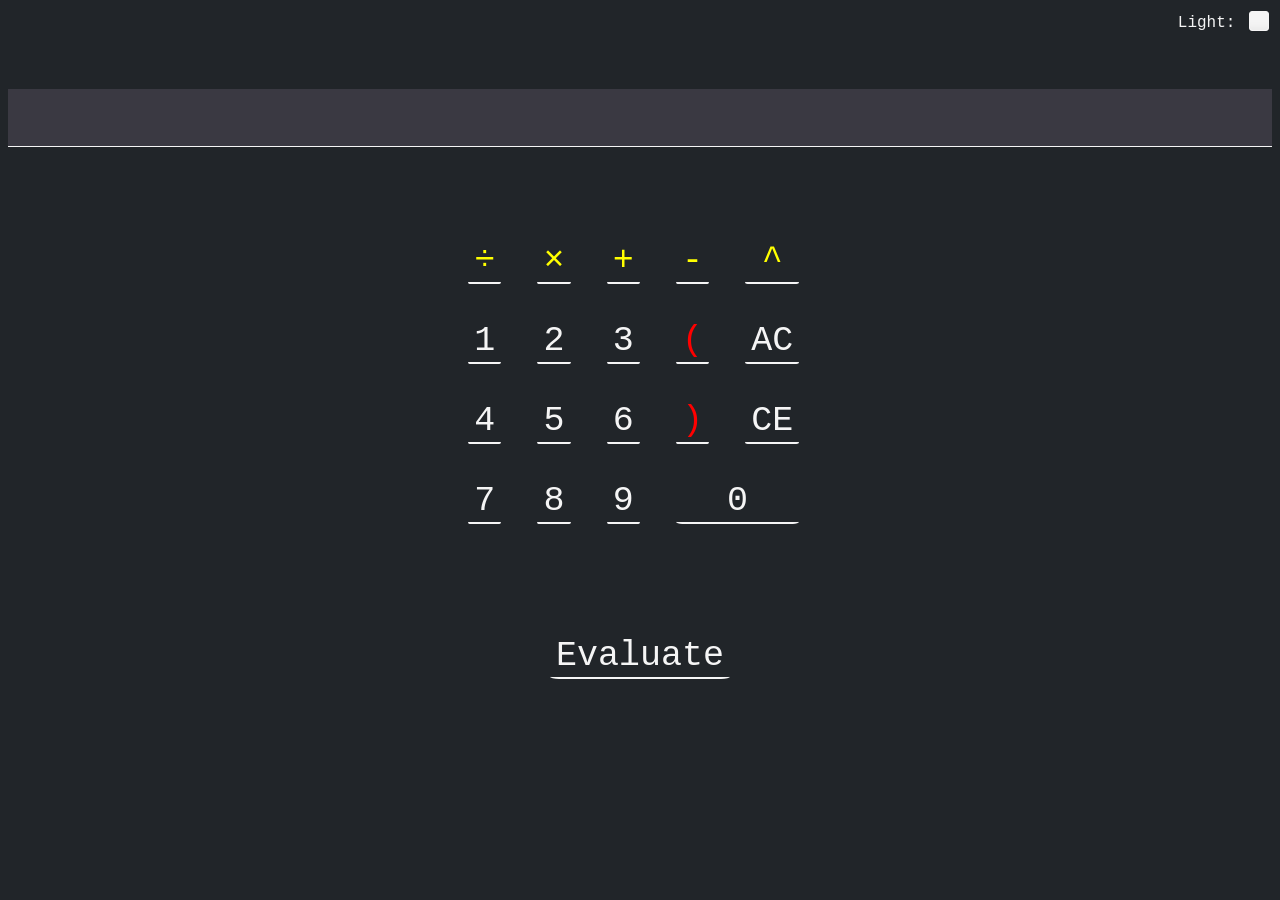
<file: index.html>
<!DOCTYPE html>
<html lang="en">
<head>
    <meta charset="UTF-8">
    <meta http-equiv="X-UA-Compatible" content="IE=edge">
    <!--link href="css/bootstrap.css" rel="stylesheet"-->
    <meta name="viewport" content="width=device-width, initial-scale=1.0">
    <link href="style.css" rel="stylesheet">
    <title>MathExpression</title>
</head>
<body>
    <div class="mode">
        <span id="mode-shift" class="mode-shift">Light: </span>
        <input type="checkbox" name="mode-check" id="mode-check" class="mode-check" onclick="modeChange()">
    </div>
    <div class="input-output-wrapper">
        <div class="input">
            <!--form>
                <label for="single" class="label">Enter: </label>
                <input type="text" id="single" class="text" autocomplete="off">
                <br><br>
                <div class="place_btn">
                    <button type="button" id="btn" class="btn" onclick="main()">Evaluate</button>
                </div>
            </form-->
            <!--div class="left"></div-->
            <div class="gap"></div>
            <div class="main-expr">
                <span class="expr-text" id="main-expr">&nbsp;</span>
            </div>
            <div class="gap"></div>
            <div class="main-panel">
                <div class="log"></div>
                <div class="btn-container">

                    <button class="btn operator" id="/" onclick="add('÷')">÷</button>
                    <button class="btn operator" id="*" onclick="add('×')">×</button>
                    <button class="btn operator" id="+" onclick="add('+')">+</button>
                    <button class="btn operator" id="-" onclick="add('-')">-</button>
                    <button class="btn operator" id="^" onclick="add('^')">^</button>
            
                    <button class="btn regular" id="1" onclick="add('1')">1</button>
                    <button class="btn regular" id="2" onclick="add('2')">2</button>
                    <button class="btn regular" id="3" onclick="add('3')">3</button>
                    <button class="btn parenthesis" id="open-parenthesis" onclick="add('(')">(</button>
                    <button class="btn regular" id="clear-main" onclick="clear_main()">AC</button>

                    <button class="btn regular" id="4" onclick="add('4')">4</button>
                    <button class="btn regular" id="5" onclick="add('5')">5</button>
                    <button class="btn regular" id="6" onclick="add('6')">6</button>
                    <button class="btn parenthesis" id="close-parenthesis" onclick="add(')')">)</button>
                    <button class="btn regular" id="back-space" onclick="backspace()">CE</button>

                    <button class="btn regular" id="7" onclick="add('7')">7</button>
                    <button class="btn regular" id="8" onclick="add('8')">8</button>
                    <button class="btn regular" id="9" onclick="add('9')">9</button>
                    <button class="btn regular zero" id="0" onclick="add('0')">0</button>
                    <!--button class="hide"></button-->
                    
                </div> 
                <div class="functions"></div>
            </div>
            <div class="gap"></div>
            <div class="btn-submit">
                <button class="btn regular" id="submit" onclick="main()">Evaluate</button>
            </div>
            
        </div>
        <div class="gap"></div>
        <div class="output">
            <h1 id="Answer"></h1>
        </div>
    </div>
    <script src="F.js"></script>
</body>
</html>
</file>
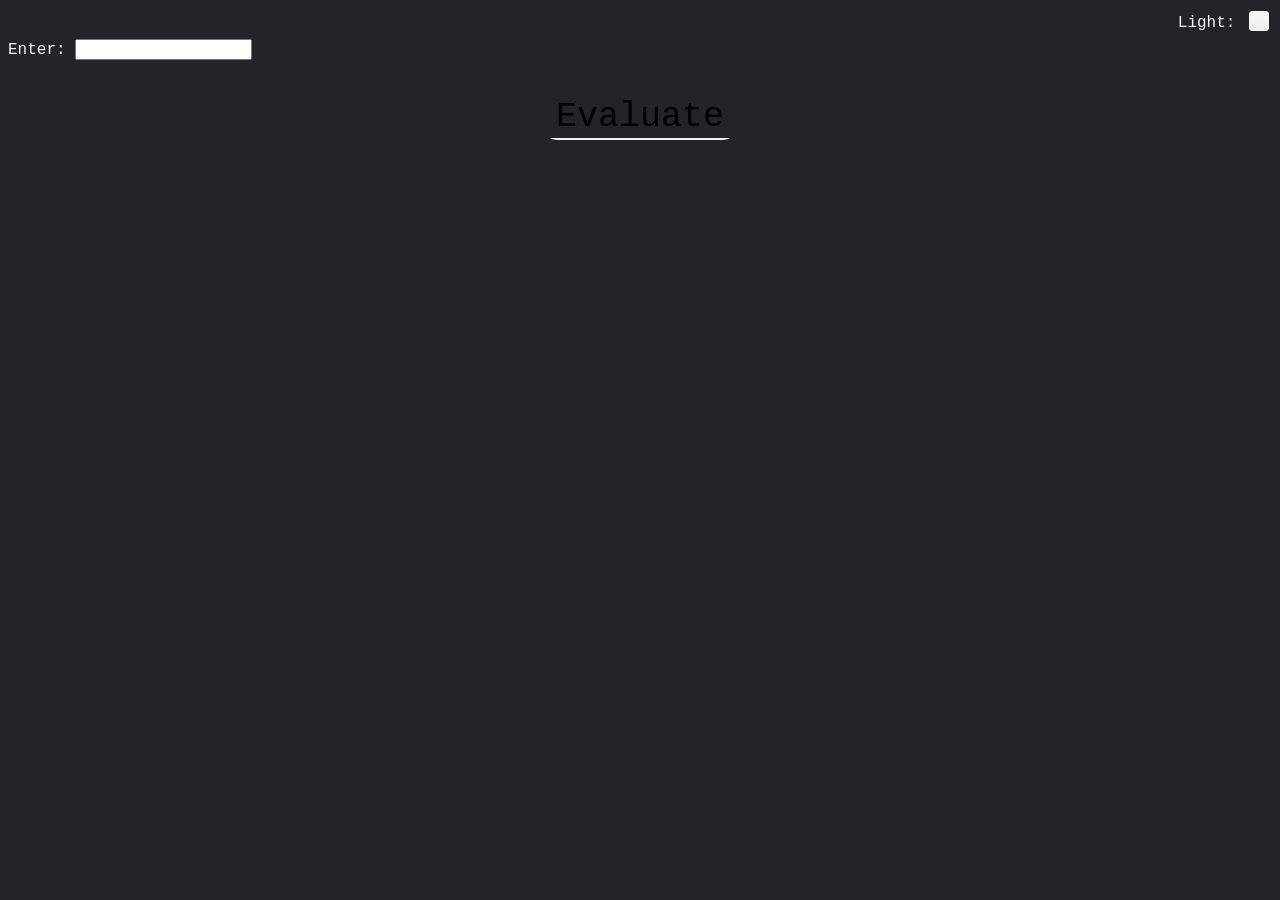
<file: try.html>
<!DOCTYPE html>
<html lang="en">
<head>
    <meta charset="UTF-8">
    <meta http-equiv="X-UA-Compatible" content="IE=edge">
    <!--link href="css/bootstrap.css" rel="stylesheet"-->
    <meta name="viewport" content="width=device-width, initial-scale=1.0">
    <link href="style.css" rel="stylesheet">
    <title>Try</title>
</head>
<body>
    <div class="mode">
        <span class="mode-shift">Light: </span>
        <input type="checkbox" name="mode-check" id="mode-check" class="mode-check" onclick="modeChange()">
    </div>
    <div class="input-output-wrapper">
        <div class="input">
            <form>
                <label for="single" class="label">Enter: </label>
                <input type="text" id="single" class="text" autocomplete="off">
                <br><br>
                <div class="place_btn">
                    <button type="button" id="btn" class="btn" onclick="main()">Evaluate</button>
                </div>
            </form>
        </div>
        <div class="output">
            <p id="Answer"></p>
        </div>
    </div>
    <script src="F.js"></script>
</body>
</html>
</file>
<file: style.css>
body {
    background: #212529;
    font-family: 'Courier New', Courier, monospace;
    color: whitesmoke;
    --primary-color: #212529;
    --secondary-color: whitesmoke;
    --focus-color: #3a3942;
    --operator-color: yellow;
}

.light {
    background-color: whitesmoke;
    color: #212529;
    --primary-color: whitesmoke;
    --secondary-color: #212529;
    --focus-color: #d8d7d7;
    --operator-color: #f0ad00;
}

.input-output-wrapper {
    display: flex;
    flex-flow: column wrap;
    align-items: center;
    width: 100%;
    justify-content: center;

    /*position: absolute;*/
}

.input {
    width: 100%;
}

/*#open-parenthesis {
    position: absolute;
    right: 0;
}

#close-parenthesis {
    position: absolute;
}*/

.mode {
    width: 100%;
    text-align: right;
    color: var(--secondary-color);
}

.mode-shift {
    vertical-align: 40%;
}

.mode-check {
    -webkit-appearance: none;
    background-color: var(--secondary-color);
    color: var(--secondary-color);
    border: 1px solid var(--secondary-color);
    box-shadow: 0 1px 2px rgba(0,0,0,0.05), inset 0px -15px 10px -12px rgba(0,0,0,0.05);
    padding: 9px;
	border-radius: 3px;
    display: inline-block;
    position: relative;
    height: 12px;
    width: 12px;
} 

/*input:checked {
    background-color: var(--secondary-color);
    color: var(--secondary-color);
}*/

.place_btn {
    position: relative;
    text-align: center;

}


.main-expr {
    width: 100%;
    text-align: center;
    color: var(--secondary-color); 
    border-bottom: 1px solid var(--secondary-color);
    background-color: var(--focus-color);
}

.expr-text {
    font-size: 50px;
    color: var(--secondary-color);
    font-weight: bold;  
    border: none; 
}

.gap {
    height: 50px;
}

.main-panel {
    display: grid;
    grid-template-columns: repeat(3, 33%);
}


.btn-container {
    position: relative;
    margin: 25px;
    align-content: center;
    display: grid;
    text-align: center;
    grid-template-columns: repeat(5, 1fr);
    position: relative;
}

.operator {
    color: var(--operator-color);
}

.text:focus {
    background-color: var(--focus-color);
    outline: none
}


.answer-wrong {
    color: red;
}

.output {
    width: 100%;
    text-align: center;
    font-size: 25px;
    text-align: center;
    font-weight: bold;
    color: var(--secondary-color);
}

.regular {
    color: var(--secondary-color);
}

.parenthesis {
    color: red;
}

.zero {
    grid-column-start: 4;
    grid-column-end: 6;
}

.btn {
    background-color: transparent;
    border-radius: 5%;
    border: none;
    margin: 18px;
    border-bottom: 0.125rem solid var(--secondary-color);
    font-size: 35px;
    font-family: 'Courier New', Courier, monospace;
}

.btn:hover {
    cursor: pointer;
    background-color: var(--secondary-color);
    color:  var(--primary-color);
}

.btn-submit {
    display: block;
    text-align: center;
}
</file>
